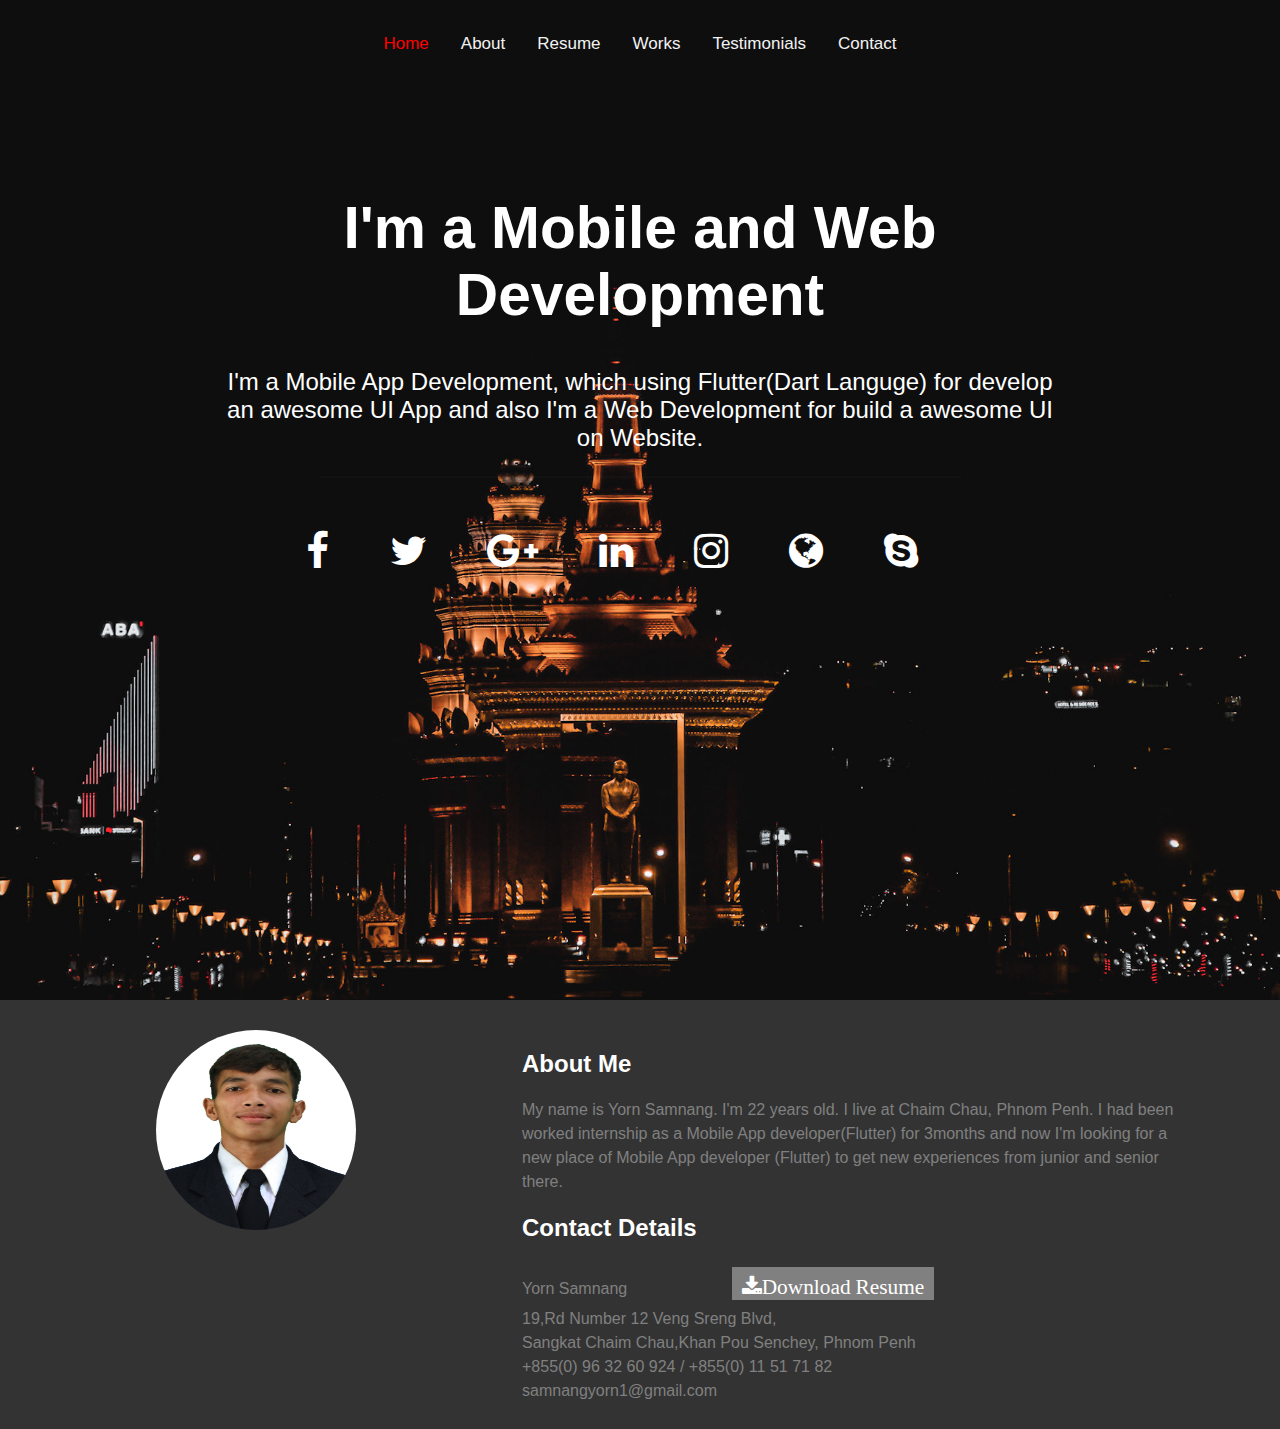
<file: index.html>
<!DOCTYPE html>
<html lang="en">

<head>
    <meta charset="UTF-8">
    <meta name="viewport" content="width=device-width, initial-scale=1.0">
    <title>E-commerce Website</title>
    <link rel="stylesheet" href="styles.css">
    <link rel="stylesheet" href="https://cdnjs.cloudflare.com/ajax/libs/font-awesome/4.7.0/css/font-awesome.min.css">
</head>

<body>
    <div>
        <div class="container">
            <header>
                <div class="topnav" id="myTopnav">
                    <!-- <button onclick="location.href='main.html'"
                        style="background-color: transparent; border: none;  outline: none; color: white;">HTML
                        Tutorial</button> -->
                    <a href="ind.html" class="btn active">Home</a>
                    <a href="#about" class="btn">About</a>
                    <a href="assets/Samnang Yorn.pdf" class="btn">Resume</a>
                    <a href="#works" class="btn">Works</a>
                    <a href="#testimonials" class="btn">Testimonials</a>
                    <a href="#contact" class="btn">Contact</a>
                    <a href="javascript:void(0);" class="icon" onclick="myFunction()">
                        <i class="fa fa-bars"></i>
                    </a>
                </div>
            </header>

            <main>
                <ul>
                    <li>
                        <h1>I'm a Mobile and Web Development</h1>
                    </li>
                    <li>
                        <p>I'm a Mobile App Development, which using Flutter(Dart Languge) for develop an awesome UI App
                            and
                            also
                            I'm a Web Development for build a awesome UI on Website.</p>
                    </li>
                    <hr style="width: 50%; opacity: 2%;">
                    <li>
                        <div style="padding: 5%;">
                            <a href="https://www.facebook.com/profile.php?id=100048933399577"
                                class="icon_socail_media"><i class="fa fa-facebook-f" style="font-size:40px"></i></a>
                            <a href="https://twitter.com/samnangyorn72" class="icon_socail_media"><i
                                    class="fa fa-twitter" style="font-size:40px"></i></a>
                            <a href="https://www.facebook.com/profile.php?id=100048933399577"
                                class="icon_socail_media"><i class="fa fa-google-plus" style="font-size:40px"></i></a>
                            <a href="https://www.linkedin.com/in/samnang-yorn-ba1717250/" class="icon_socail_media"><i
                                    class="fa fa-linkedin" style="font-size:40px"></i></a>
                            <a href="https://www.instagram.com/nang.2.7/" class="icon_socail_media"> <i
                                    class="fa fa-instagram" style="font-size:40px"></i></a>
                            <a href="https://www.facebook.com/profile.php?id=100048933399577" class="icon_socail_media">
                                <i class="fa fa-globe" style="font-size:40px"></i></a>
                            <a href="https://join.skype.com/invite/ysrqJnlbkvdb" class="icon_socail_media"><i
                                    class="fa fa-skype" style="font-size:40px"></i></a>
                        </div>
                    </li>
                    <!-- <li><a href="#" style="color: white;position: absolute; bottom: 5%;"><i class="fa fa-arrow-circle-down"
                            style="font-size:40px"></i></a>
                    <div id='scrolling_div' style="color: white;position: absolute; bottom: 5%;"><i
                            class="fa fa-arrow-circle-down" style="font-size:40px"></i></div>
                </li> -->
                </ul>
            </main>
        </div>

        <div style="margin-top: 20px;">
            <ul class="about-me">
                <li style="width: 40%;"><img src="assets/IMG_6089.JPG" alt="Image 1" class="avatar"></li>

                <!-- <li class="avatar-container">
                    <div class="avatar">
                        <img src="assets/profile.jpeg" alt="Avatar">
                    </div>
                </li> -->
                <li style="width: 60%; text-align: start;">
                    <div id="about">
                        <h2>About Me</h2>
                        <p class="detail">
                            My name is Yorn Samnang. I'm 22 years old. I live at Chaim Chau, Phnom Penh. I had been
                            worked
                            internship as a Mobile App developer(Flutter) for 3months and now I'm looking for a new
                            place of
                            Mobile App developer (Flutter) to get new experiences from junior and senior there.
                        </p>
                    </div>
                    <div id="contact">
                        <h2>Contact Details</h2>
                        <p class="detail">
                            Yorn Samnang <a class="resume" href="assets/Samnang Yorn.pdf"><i class="fa fa-download"
                                    style="font-size: 16pt; padding: 10px;">Download Resume</i></a>
                            <br>
                            19,Rd Number 12 Veng Sreng Blvd, <br>
                            Sangkat Chaim Chau,Khan Pou Senchey,
                            Phnom Penh <br>
                            +855(0) 96 32 60 924 / +855(0) 11 51 71 82 <br>
                            samnangyorn1@gmail.com
                        </p>
                    </div>
                </li>
            </ul>
        </div>
    </div>
    <script src="https://code.jquery.com/jquery-3.6.0.min.js"></script>
    <script src="script.js"></script>
</body>

</html>
</file>
<file: styles.css>
body {
    margin: 0;
    padding: 0;
    font-family: Arial, sans-serif;
    background-color: #333;
}

/* ==========Top Bar========= */
.topnav {
    overflow: hidden;
    /* background-color: #333; */
}

.topnav a {
    float: left;
    display: block;
    color: #f2f2f2;
    text-align: center;
    padding: 14px 16px;
    text-decoration: none;
    font-size: 17px;

}

.topnav a.active,
.topnav a:hover {
    color: red;
}

.topnav .icon {
    display: none;
}

@media screen and (max-width: 600px) {
    .topnav a:not(:first-child) {
        display: none;
    }

    .topnav a.icon {
        float: right;
        display: block;
    }
}

@media screen and (max-width: 600px) {
    .topnav.responsive {
        position: relative;
    }

    .topnav.responsive .icon {
        position: absolute;
        right: 0;
        top: 0;
    }

    .topnav.responsive a {
        float: none;
        display: block;
        text-align: left;
    }
}

header {
    padding: 20px;
    display: flex;
    justify-content: center;
    align-items: center;
}

main {
    margin-top: 4%;
    display: flex;
    justify-content: center;
    align-items: center;
    color: white;
    /* background-color: aqua; */
}

main ul {
    list-style-type: none;
    padding: 0;
    justify-content: center;
    align-items: center;
}

main ul li {
    /* display: inline-block; */
    text-align: center;
    margin: 0 15%;
}

main ul li h1 {
    text-align: center;
    font-size: 44pt;
    align-items: center;
    /* background-color: red; */
}

main ul li p {
    text-align: center;
    font-size: 18pt;
    padding-left: 2.9%;
    padding-right: 2.9%;
    /* background-color: blue; */
}

nav ul {
    list-style-type: none;
}

nav ul li {
    display: inline;
    margin-right: 20px;
}

nav ul li a {
    text-decoration: none;
    color: white;
    font-size: 14pt;
    text-transform: uppercase;
    font-family: 'Gill Sans', 'Gill Sans MT', Calibri, 'Trebuchet MS', sans-serif;
}

nav ul li a:hover {
    color: red;
}

.container {
    position: relative;
    width: 100%;
    height: 1000px;
    background-image: url('assets/2024-02-20\ 20.10.39.jpg');
    background-size: cover;
    background-position: center;
}

.icon_socail_media {
    color: white;
    padding-right: 7%;
    width: 5%;
}

.icon_socail_media:hover {
    color: red;
}

.sticky {
    background-color: #333;
    text-align: center;
    position: fixed;
    top: 0;
    width: 100%;
}

.about-me {
    list-style: none;
    padding: 0;
    margin: 0;
}

.about-me li {
    color: white;
    text-align: center;
    float: left;
    box-sizing: border-box;
    padding: 10px;
}

.about-me li img {
    width: 200px;
    height: 200px;
    border-radius: 50%;
    overflow: hidden;
    display: block;
    margin: 0 auto;
}

.detail {
    color: gray;
    padding-right: 10%;
    line-height: 1.5;
}

.resume {
    margin-left: 100px;
    font-size: 22pt;
    color: white;
    background-color: grey;
}

.resume:hover {
    color: red;
}

/* footer {
    background-color: #333;
    color: #fff;
    text-align: center;
    padding: 10px;
} */
</file>
